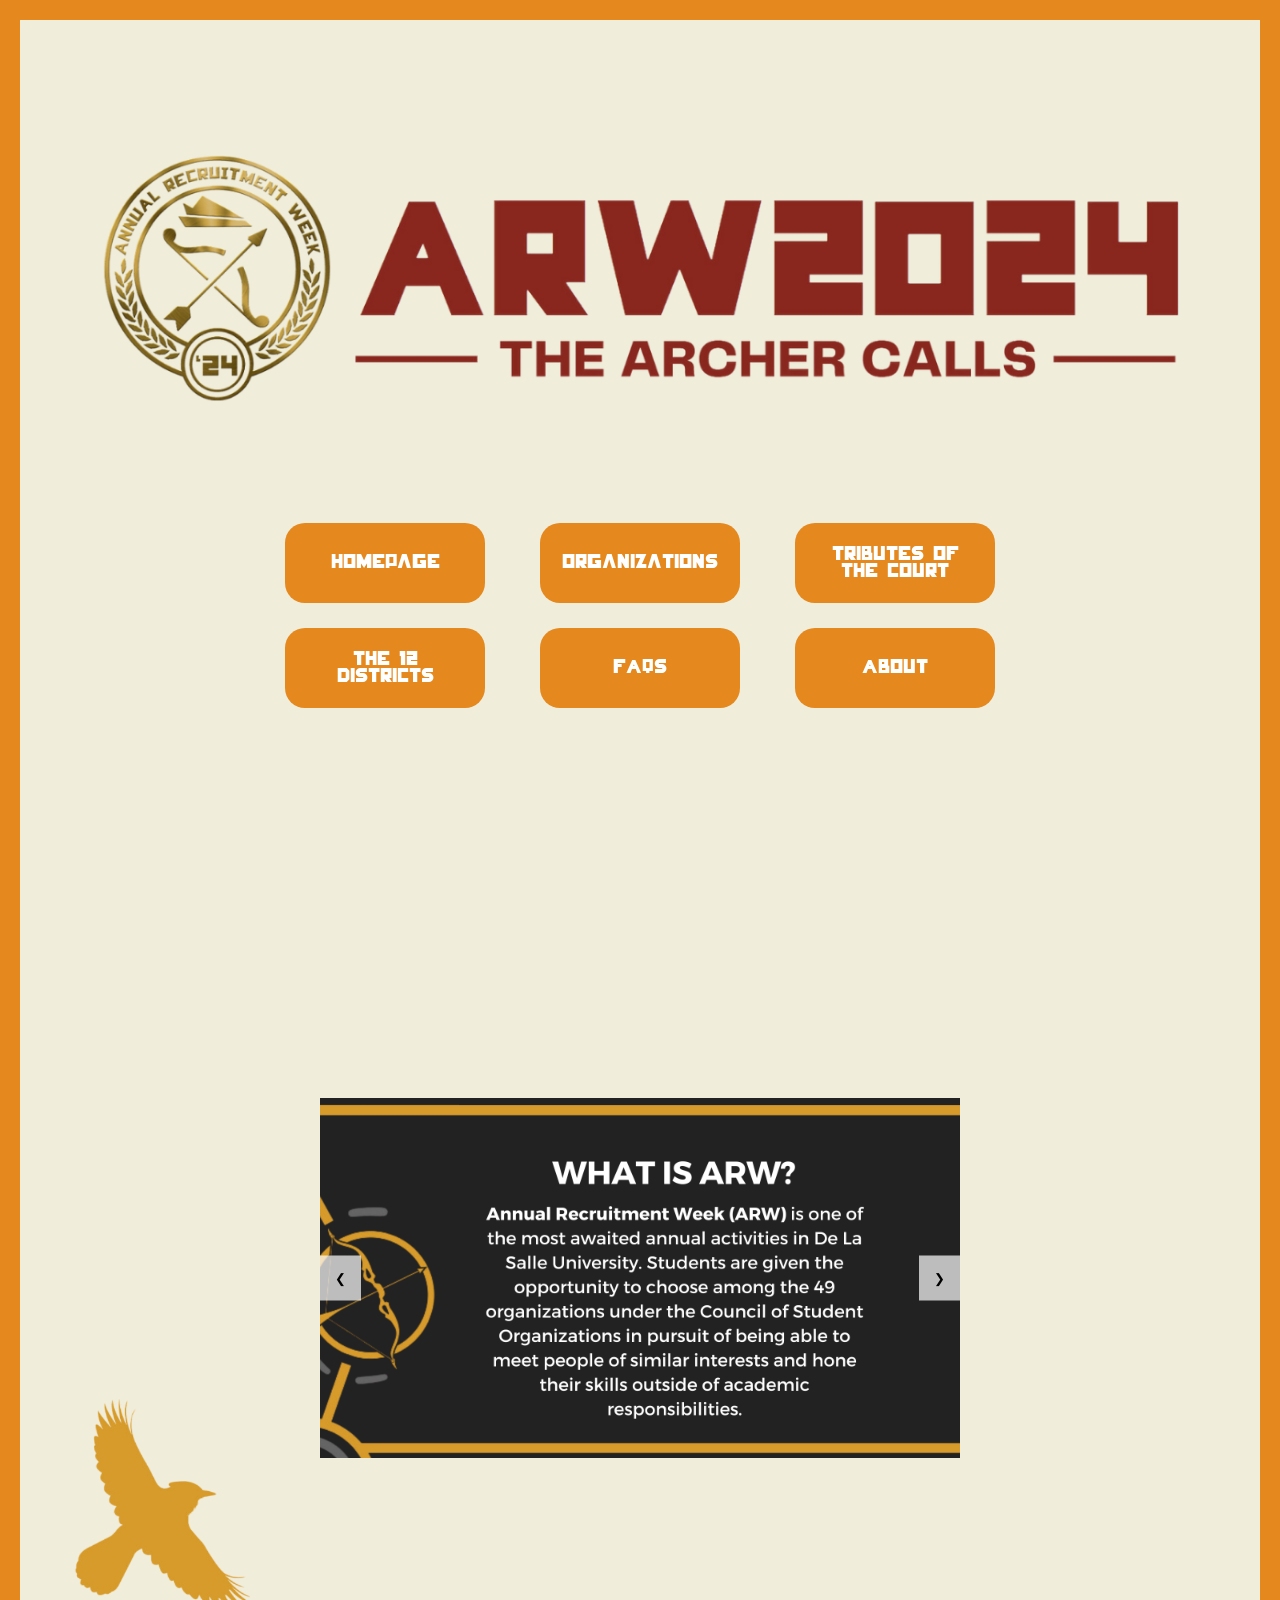
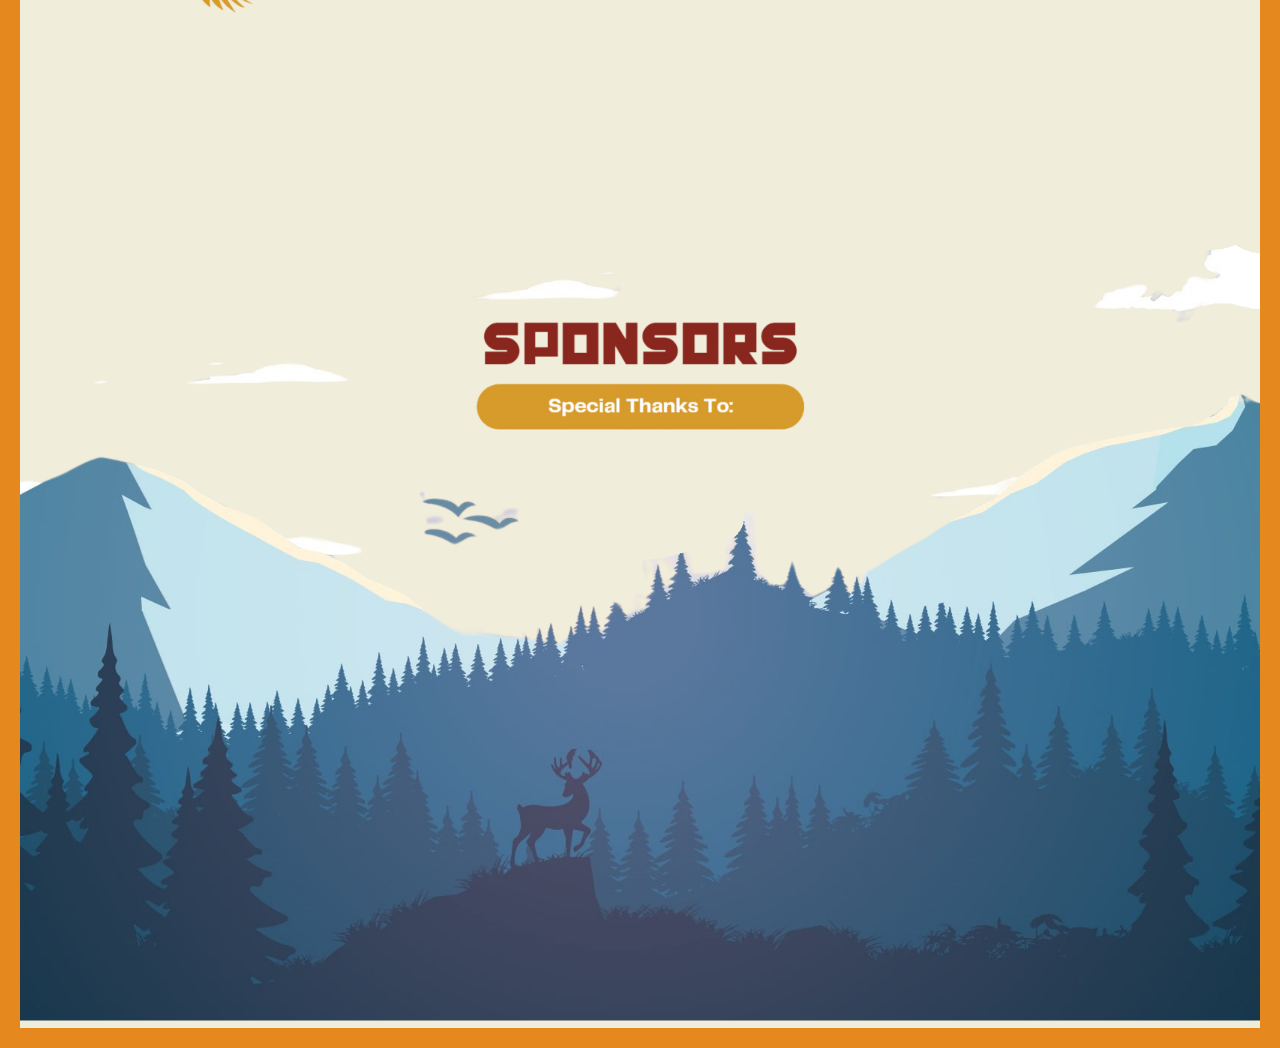
<file: index.html>
<!DOCTYPE html>
<html lang="en">
<head>
    <meta charset="UTF-8">
    <meta name="viewport" content="width=device-width, initial-scale=1.0">
    <title>ARW2024 - The Archer Calls</title>
    <link rel="stylesheet" href="style.css">
</head>
<body>
    <div class="container">
        <header>
            <img src="images/home/banner.png" alt="ARW2024" class="arw-logo">
        </header>

        <div id="loading-screen">
            <img src="images/home/loading.gif" alt="Loading..."> 
        </div>
    


        
        <nav>
            <a href="index.html" style="text-decoration: none;">
                <button class="nav-btn">Homepage</button>
            </a>
            <a href="Org.html" style="text-decoration: none;">
                <button class="nav-btn">Organizations</button>
            </a>
            <a href="tributes.html" style="text-decoration: none;">
                <button class="nav-btn">Tributes of the Court</button>
            </a>
            <a href="districts.html" style="text-decoration: none;">
                <button class="nav-btn">The 12 Districts</button>
            </a>
            <a href="faqs.html" style="text-decoration: none;">
                <button class="nav-btn">FAQs</button>
            </a>
            <a href="about.html" style="text-decoration: none;">
                <button class="nav-btn">About</button>
            </a>
            
        </nav>
    </div>

<div class="carousel" id="section1">
    <div class="background-layer">
    <div class="carousel-container">
        <img src="images/home/a1.png" alt="Image 1" class="carousel-image active">
        <img src="images/home/a2.png" alt="Image 2" class="carousel-image">
        <img src="images/home/a3.png" alt="Image 3" class="carousel-image">
        <button class="carousel-button left" onclick="moveCarousel(-1)">&#10094;</button>
        <button class="carousel-button right" onclick="moveCarousel(1)">&#10095;</button>
    </div>
</div>


<div class="bird-img">
    <img src="images/home/1.png" alt="Description of image" class="bird">
</div>


    <div class="background-layer" id="section2">
        <img src="images/home/sponsors.png" alt="Background Layer 2" class="sponsors">
    </div>

<script src="main.js"></script> 
</body>
</html>
</file>
<file: style.css>
@font-face {
    font-family: 'CustomFont';
    src: url('font/hg.ttf') format('truetype');
    font-weight: normal;
    font-style: normal;
}


* {
    margin: 0;
    padding: 0;
    box-sizing: border-box;
    font-family: Arial, sans-serif;
}

body {
    background-color: #f0eddb;
    padding: 0;
    margin: 0;
    font-family: 'CustomFont', sans-serif;
    border: 20px solid #e5881d;
    overflow-x: hidden;
}

@media screen and (max-width: 768px) {
    body {
        border: 10px solid #e5881d; 
    }
}

@media screen and (max-width: 480px) {
    body {
        border: 5px solid #e5881d; 
    }
}


.container {
    max-width: 1200px;
    margin: 0 auto;
    padding: 30px;
}

header {
    margin-bottom: 40px;
}

.logo-container {
    text-align: center;
    margin-bottom: 20px;
}

.logo {
    width: 120px;
    height: auto;
}

h1 {
    font-size: 48px;
    color: #B53C28;
}

.subtitle {
    font-size: 24px;
    color: #B53C28;
    margin-top: 10px;
}

/* Navigation Styling */
nav {
    display: grid;
    grid-template-columns: repeat(3, 1fr);
    grid-gap: 25px;
    justify-items: center;
    margin-top: 20px;
    padding-left: 200px;
    padding-right: 200px;
}



/* Navigation Button */
.nav-btn {
    font-family: 'CustomFont', sans-serif;
    background-color: #e5881d;
    color: white;
    border: none;
    width: 200px;
    height: 80px;
    font-size: 18px;
    border-radius: 20px;
    cursor: pointer;
    padding: 15px;
    transition: background-color 0.3s, transform 0.3s;
    display: flex;
    align-items: center;
    justify-content: center;
}

.nav-btn:hover {
    background-color: #B38345;
    transform: scale(1.05);
}

/* Background Layer */
.background-layer {
    height: 120vh;
    display: flex;
    flex-direction: column;
    justify-content: center;
    align-items: center;
    background-color: #f0eddb;
    padding: 20px;
}

/* Section 2 Styling */
#section2 {
    background-image: url('images/home/section2.png');
    background-size: cover;
    background-position: center;
    background-repeat: no-repeat;
    height: 90vh;
    color: white;
    position: relative;
    z-index: 1;
    margin: 0px;
    padding: 0;
    border: none;
}

/* Page Styling */
.page {
    height: 100vh;
    display: flex;
    flex-direction: column;
    justify-content: center;
    align-items: center;
    background-color: #F5E5C4;
    padding: 20px;
}

/* Typography */
h2 {
    color: #B53C28;
    font-size: 36px;
}

p {
    color: #4A4A4A;
    font-size: 18px;
    text-align: center;
}

/* Arrow Logo Styling */
.arw-logo {
    display: block;
    margin: 0 auto;
    width: 1100px;
    height: auto;
    max-height: 500px;
    margin-top: 20px;
}

/* Carousel Styling */
.carousel {
    position: relative;
    text-align: center;
    padding: 0;
    margin-top: 0;
}

.carousel-container {
    position: relative;
    overflow: hidden;
    max-width: 800px;
    margin: auto;
}

.carousel-image {
    width: 120%;
    height: 400px;
    object-fit: cover;
    display: none;
    padding: 20px 0;
    margin-left: -10%;
}

.carousel-image.active {
    display: block;
}

.carousel-button {
    position: absolute;
    top: 50%;
    transform: translateY(-50%);
    background-color: rgba(255, 255, 255, 0.7);
    border: none;
    cursor: pointer;
    padding: 15px;
    z-index: 10;
}

.carousel-button.left {
    left: 0px;
}

.carousel-button.right {
    right: 0px;
}

/* Sponsors Styling */
.sponsors {
    width: 400px;
    height: auto;
    padding-bottom: 500px;
    box-sizing: border-box;
}

@media (max-width: 768px) {
    .container {
        padding: 15px;
    }
    
    nav {
        display: flex;
        flex-direction: column;
        padding: 0;
    }
    
    .nav-btn {
        width: 100%;
        margin-bottom: 15px;
    }
    
    .carousel-image {
        width: 100%;
        margin-left: 0;
    }
    
    .arw-logo {
        width: 100%;
        max-height: 300px;
    }
}

/***********BIRD************/
.bird-img {
    position: absolute; 
    top: 620px; 
    left: 0; 
    width: 100%;
    height: auto; 
    max-width: 800px;
    margin: 0 auto;
    overflow: hidden; 
    z-index: 1;
}


.bird {
    width: 300px;
    height: auto; 
    display: block; 
}



/*******************************Organizations*********************************/
/***********CSO***************/
.video-container {
    position: relative; /* Needed for absolute positioning */
    width: 100%; /* Full width of the container */
    display: flex;
    justify-content: center; /* Center the video horizontally */
    align-items: center; /* Center the video vertically */
    height: auto; /* Set a specific height */
    overflow: hidden; /* Optional: Prevent overflow */
}

.org-vid1 {
    padding-top: 60px;
    width: 700px; /* Maintain a maximum width */
    height: 500px; /* Allow height to adjust automatically */
    /* Optional: To maintain aspect ratio */

    object-fit: cover; /* Cover the container without distorting the aspect ratio */
}


#loading-screen {
    position: fixed;
    top: 0;
    left: 0;
    width: 100%;
    height: 100%;
    background-color: #e8ab3a;
    display: none; 
    justify-content: center;
    align-items: center;
    z-index: 1000;
    flex-direction: column;
}

#loading-screen img {
    width: 10vw; 
    max-width: 150px;
    height: auto;
}

@media (max-width: 768px) {
    #loading-screen img {
        width: 20vw;
        max-width: 120px;
    }
}

@media (max-width: 480px) {
    #loading-screen img {
        width: 30vw;
        max-width: 100px;
    }
}

@media (max-width: 320px) {
    #loading-screen img {
        width: 40vw;
        max-width: 80px;
    }
}
</file>
